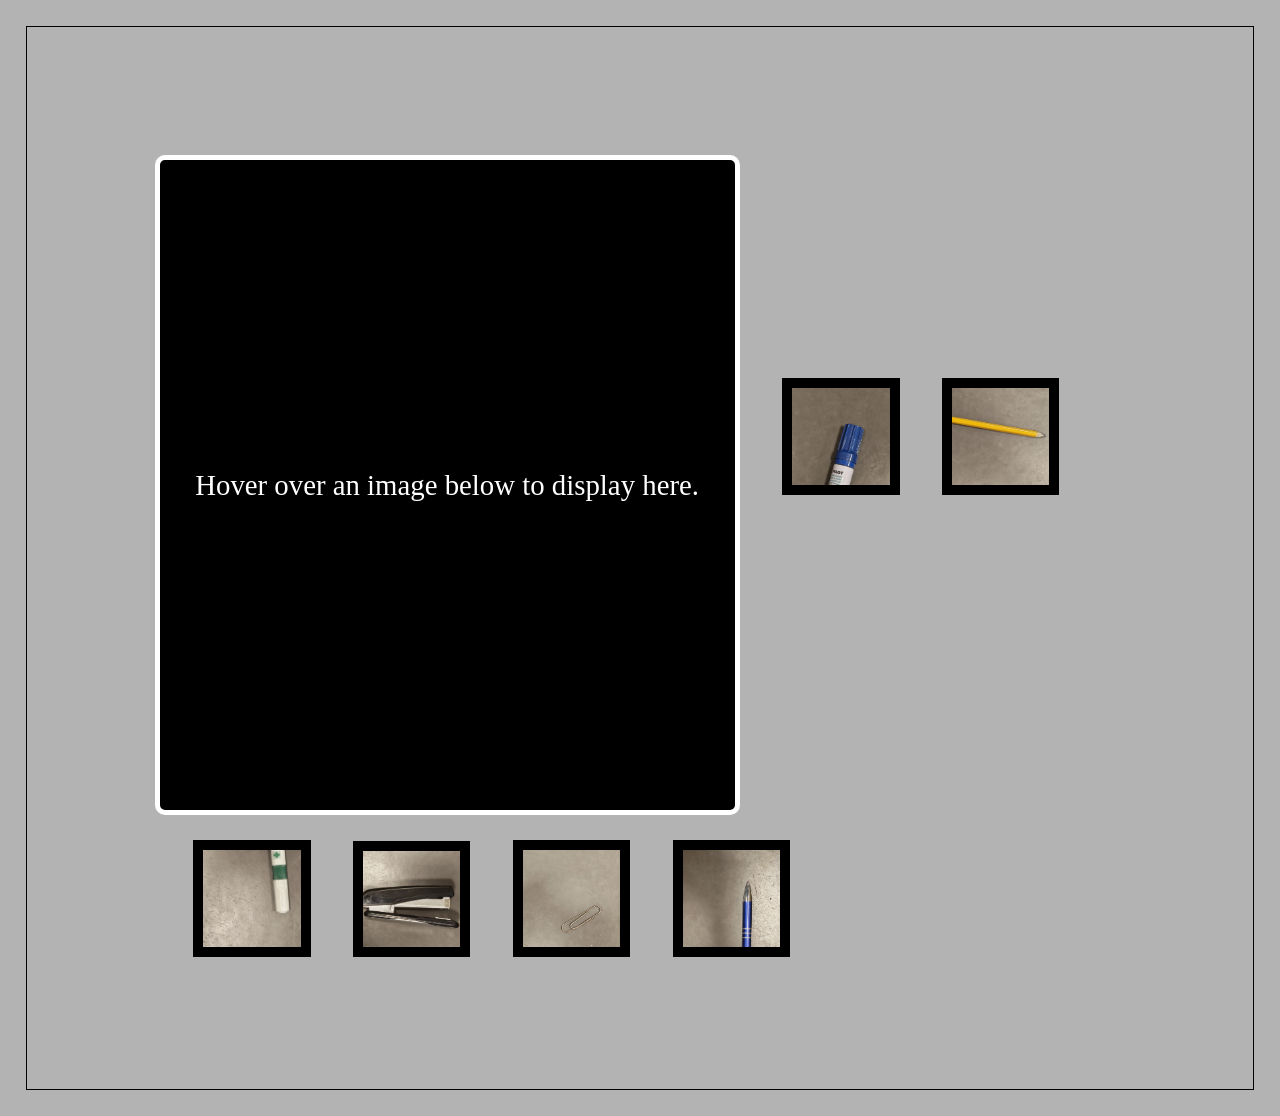
<file: JV-copy/index.html>
<!DOCTYPE html>
<html lang="en">
<head>
	<meta charset="UTF-8">
	<title>Photo Gallery</title>
	<link rel="stylesheet" href="css/style.css">
	<script src = "js/gallery.js"></script>
</head>
<body onload = "tabindex()">
	
	<div id = "image">
		Hover over an image below to display here.
	</div>
	<img class = "preview" alt = "Blue marker" src = "images/photo_1_2026-05-08_07-55-49.jpg" onmouseover = "upDate(this)" onmouseout = "unDo()">
	
	<img class = "preview" alt = "Pencil" src = "images/photo_2_2026-05-08_07-55-49.jpg" onmouseover = "upDate(this)" onmouseout = "unDo()">
	
	<img class = "preview" alt = "Green marker" src = "images/photo_3_2026-05-08_07-55-49.jpg"  onmouseover = "upDate(this)" onmouseout = "unDo()">

	<img class = "preview" alt = "Stampler" src = "images/photo_4_2026-05-08_07-55-49.jpg" onmouseover = "upDate(this)" onmouseout = "unDo()">
	
	<img class = "preview" alt = "Clip" src = "images/photo_5_2026-05-08_07-55-49.jpg" onmouseover = "upDate(this)" onmouseout = "unDo()">
	
	<img class = "preview" alt = "Pen" src = "images/photo_6_2026-05-08_07-55-49.jpg" onmouseover = "upDate(this)" onmouseout = "unDo()">

</body>
</html>
</file>
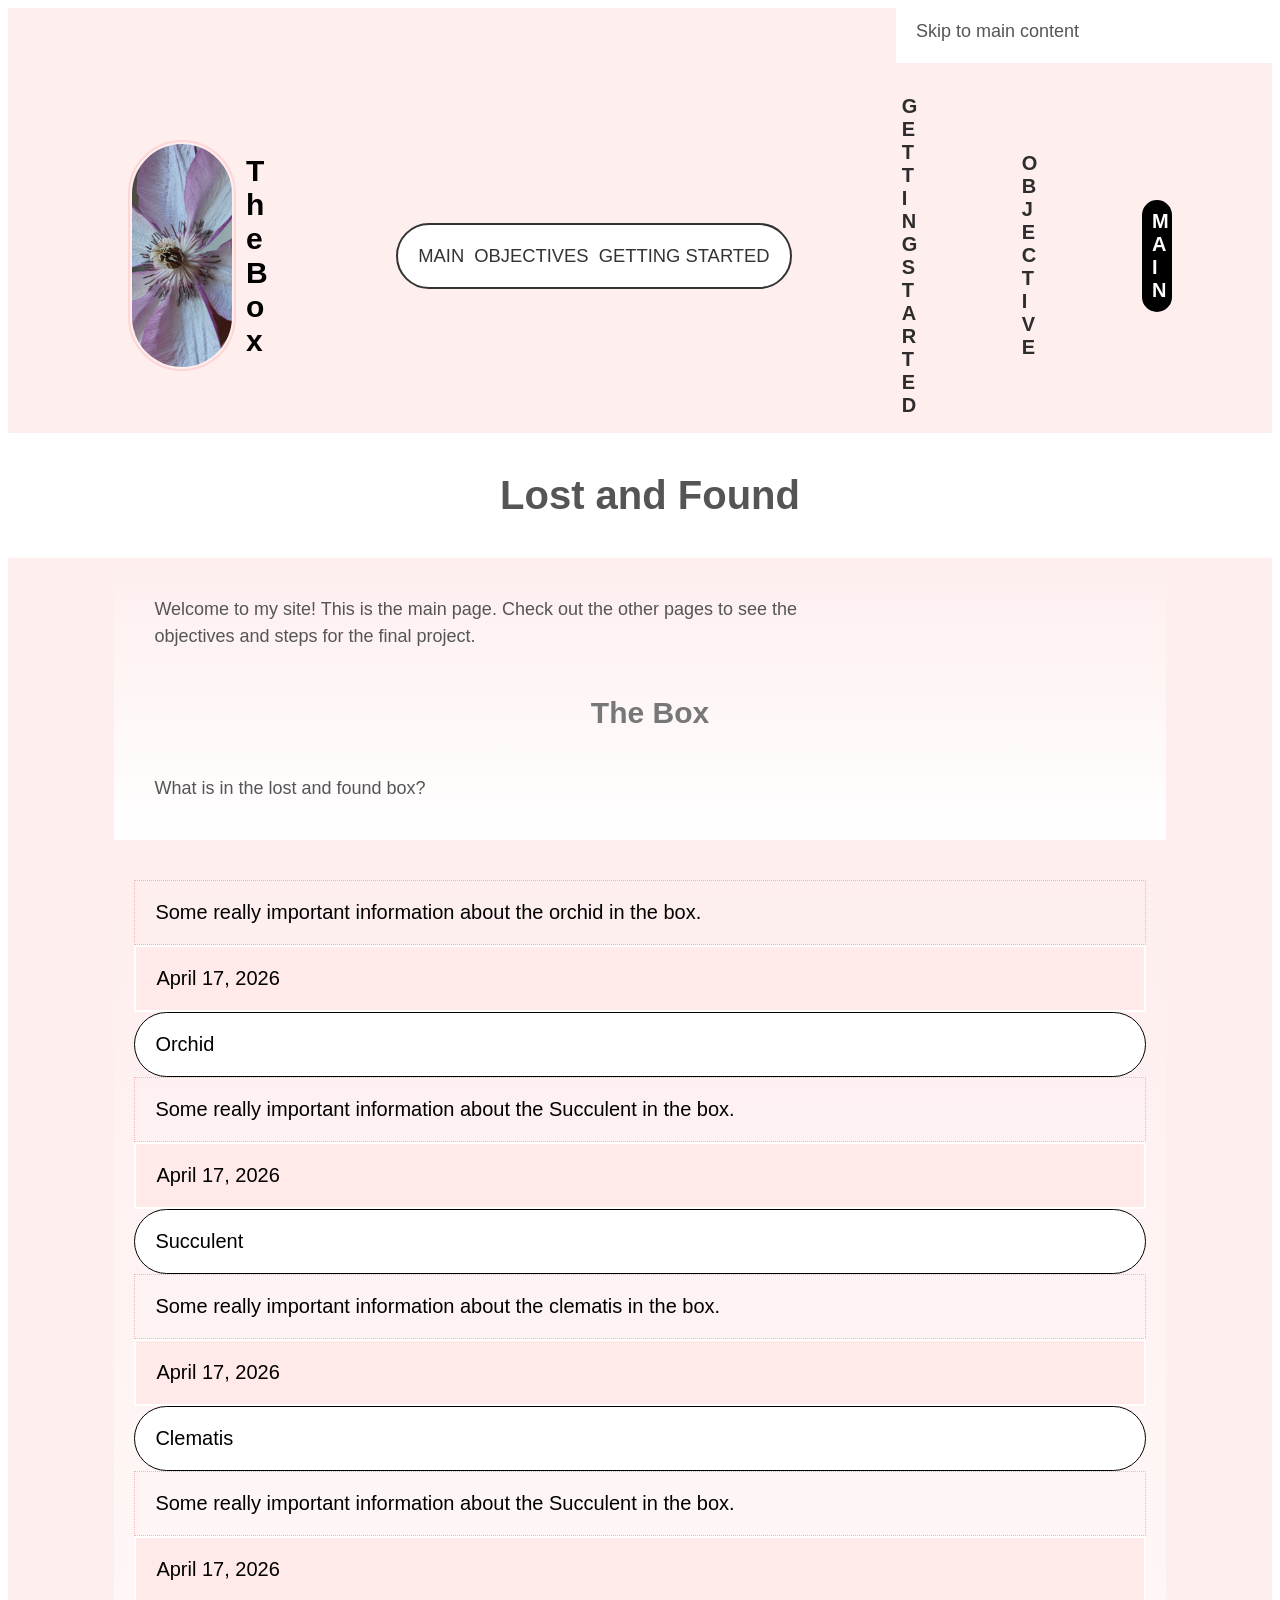
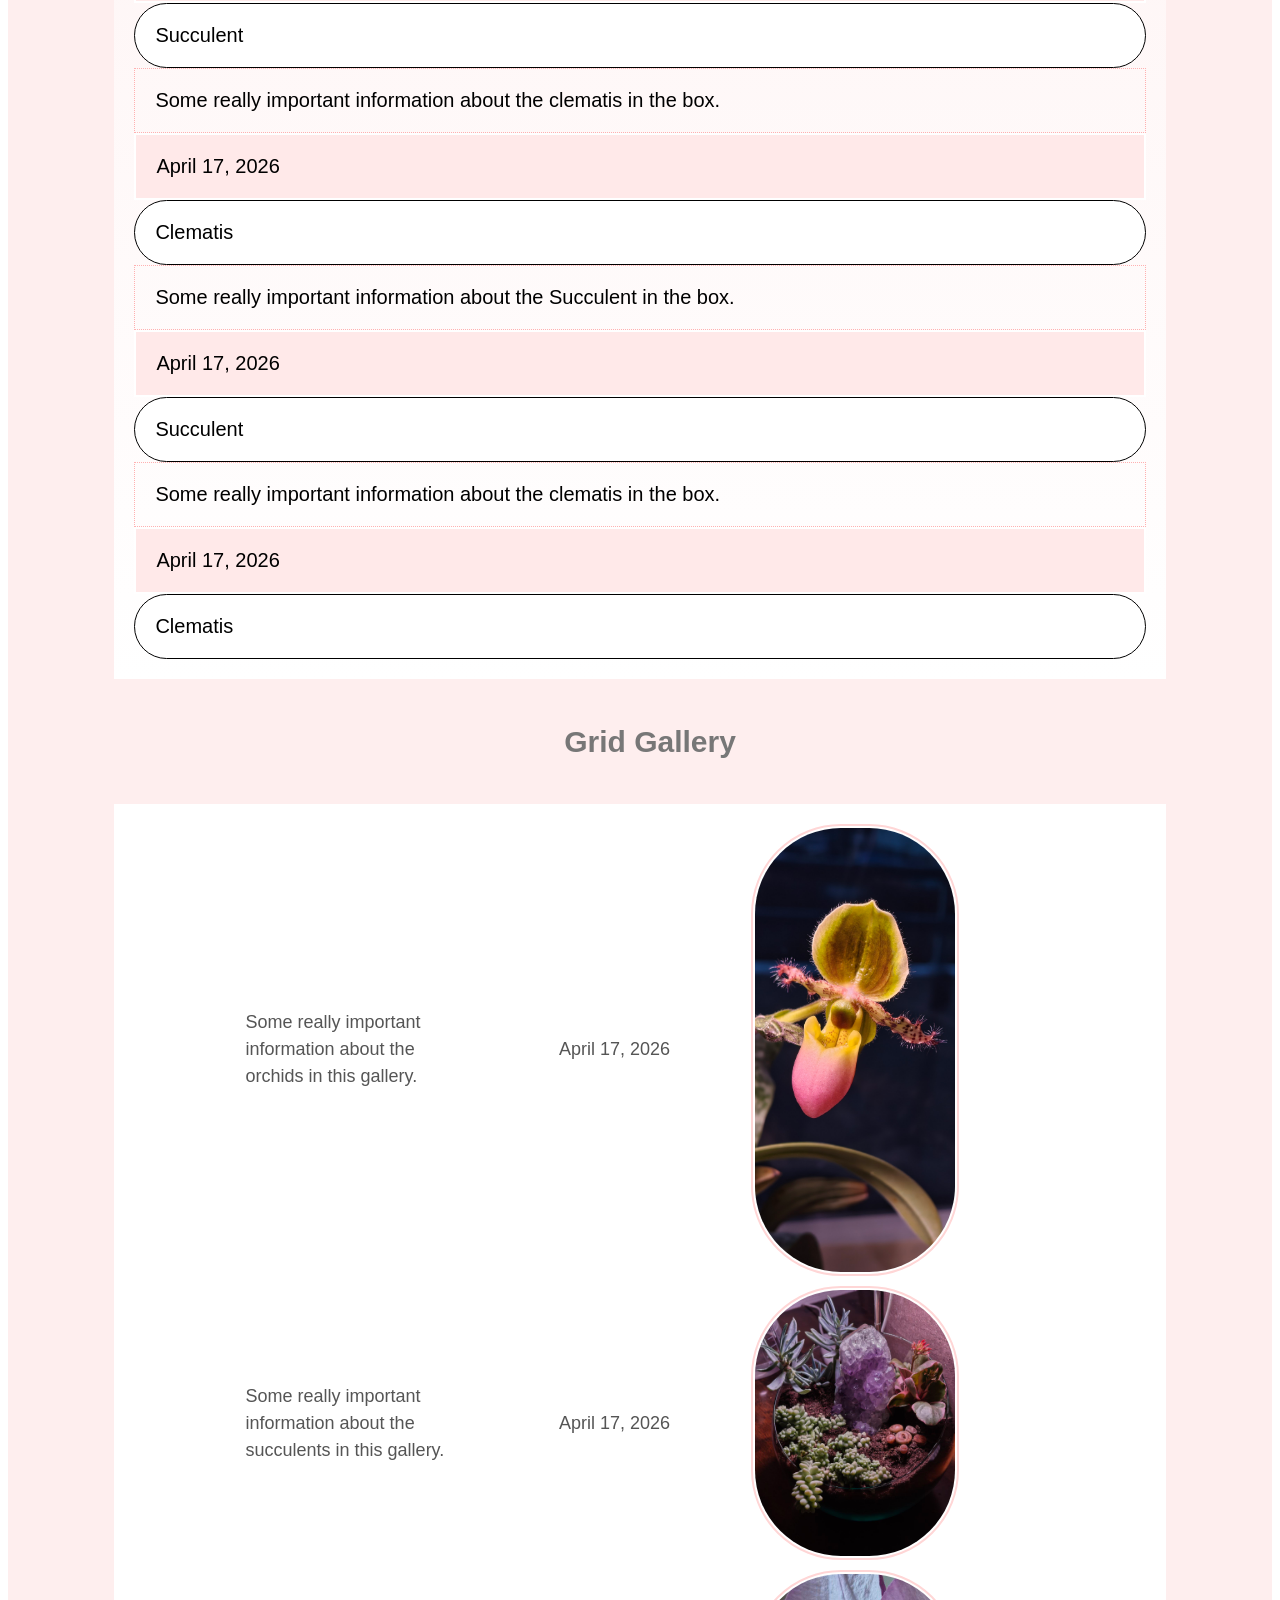
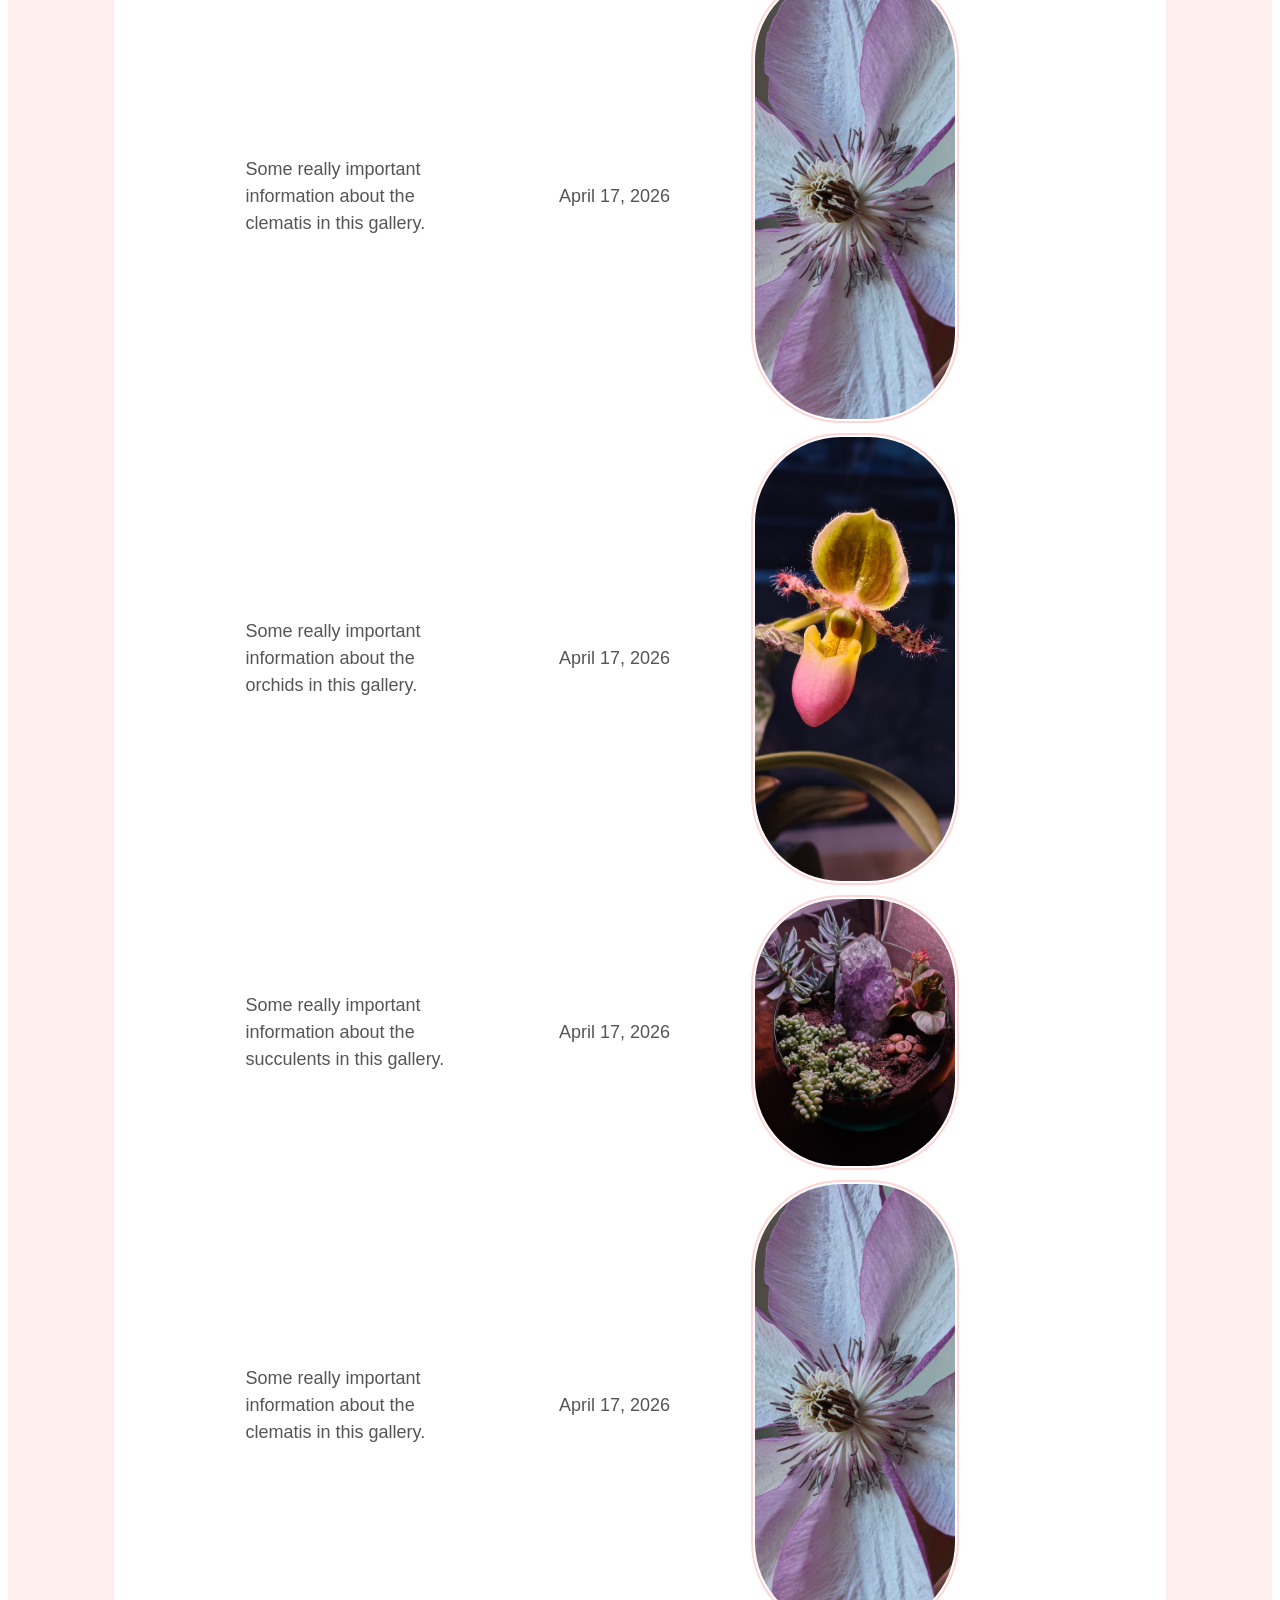
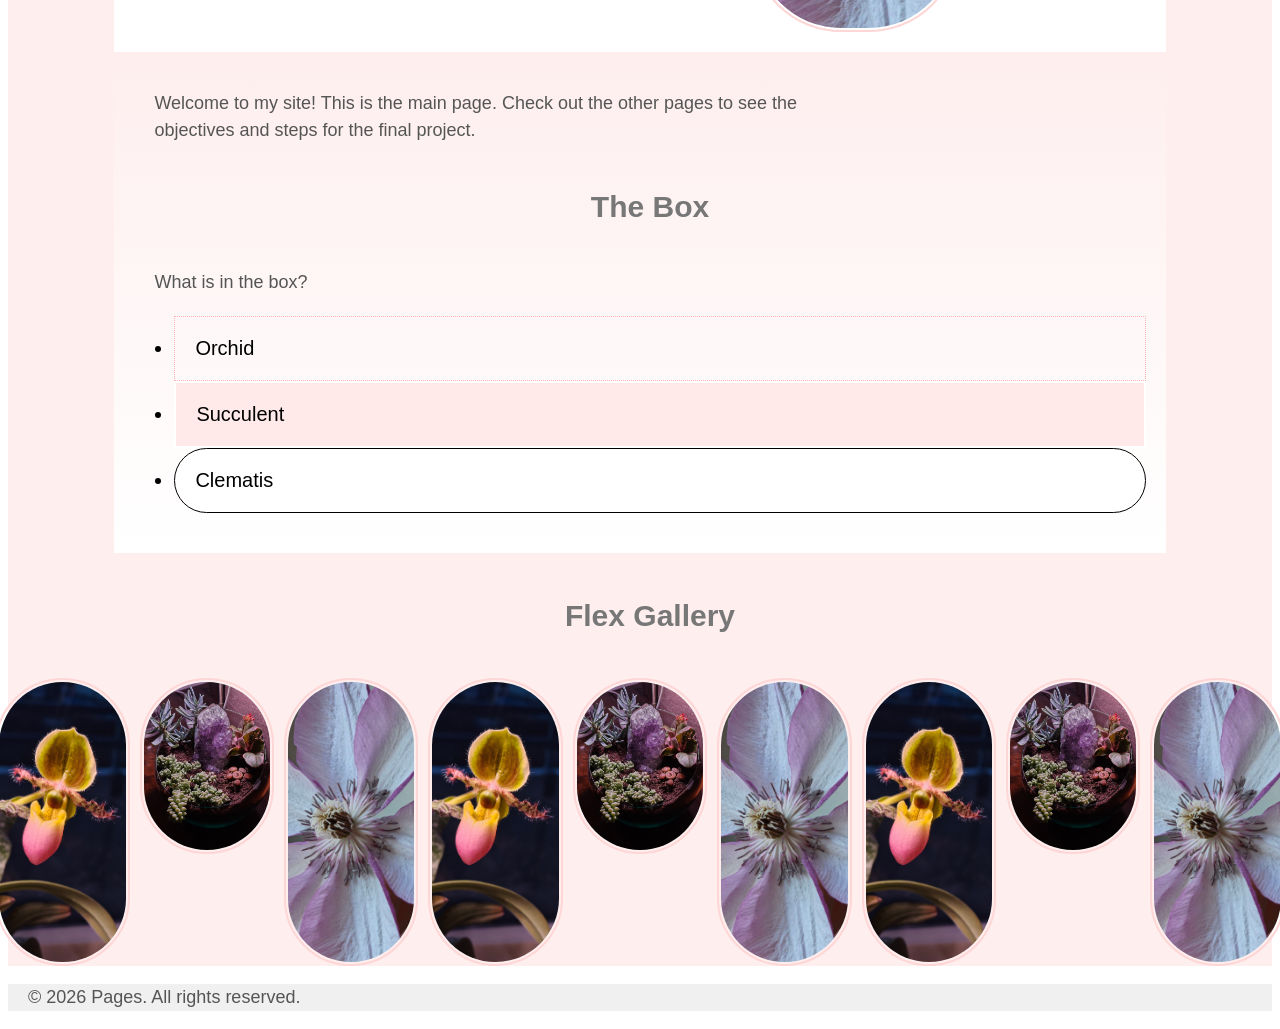
<file: pages-copy/index.html>
<!DOCTYPE html>
<html lang="en">
<head>
    <meta charset="UTF-8">
    <meta name="viewport" content="width=device-width, initial-scale=1.0">
    <link rel="stylesheet" href="css/style.css">
    <title>Pages</title>
</head>
<body>
<header>
    <div class="skip-main">
    <a href="#main-content"><p>Skip to main content</p></a>
    </div>
        <div class="logo">
            <img src="images/photo_2026-04-17_12-37-15.jpg" alt="Clematis" width="100">
            <h1>The Box</h1>
        </div>
        <nav>
            <a class="nav-link" href="index.html" target="_self">Main</a>
            <a class="nav-link" href="gc.html" target="_self">Objectives</a>
            <a class="nav-link" href="gc2.html" target="_self">Getting Started</a>
        </nav>
        <h2 class="off">Getting Started</h2>
        <h2 class="off">Objective</h2>
        <h2 class="on">Main</h2>
</header>
    <h3>Lost and Found</h3>
    <main id="main-content">
        <div class="text-container">
            <p>Welcome to my site! This is the main page. Check out the other pages to see the objectives and steps for the final project.</p>
            <h4>The Box</h4>
            <p>What is in the lost and found box?</p>
        </div>
        <div>
        <div class="text-container-box">
            <ul>
                <li>Some really important information about the orchid in the box.</li>
                <li>April 17, 2026</li>
                <li>Orchid</li>
                <li>Some really important information about the Succulent in the box.</li>
                <li>April 17, 2026</li>
                <li>Succulent</li>
                <li>Some really important information about the clematis in the box.</li>
                <li>April 17, 2026</li>
                <li>Clematis</li>
                <li>Some really important information about the Succulent in the box.</li>
                <li>April 17, 2026</li>
                <li>Succulent</li>
                <li>Some really important information about the clematis in the box.</li>
                <li>April 17, 2026</li>
                <li>Clematis</li>
                <li>Some really important information about the Succulent in the box.</li>
                <li>April 17, 2026</li>
                <li>Succulent</li>
                <li>Some really important information about the clematis in the box.</li>
                <li>April 17, 2026</li>
                <li>Clematis</li>
            </ul>
        </div>
        </div>
        <div>
            <h4>Grid Gallery</h4>
        <div class="grid">
            <p>Some really important information about the orchids in this gallery.</p>
            <p>April 17, 2026</p>
            <img src="images/photo_2026-04-17_12-42-14.jpg" alt="Orchid" width="200">
            <p>Some really important information about the succulents in this gallery.</p>
            <p>April 17, 2026</p>
            <img src="images/photo_2026-04-17_12-40-18.jpg" alt="Succulent" width="200">
            <p>Some really important information about the clematis in this gallery.</p>
            <p>April 17, 2026</p>
            <img src="images/photo_2026-04-17_12-37-15.jpg" alt="Clematis" width="200">
            <p>Some really important information about the orchids in this gallery.</p>
            <p>April 17, 2026</p>
            <img src="images/photo_2026-04-17_12-42-14.jpg" alt="Orchid" width="200">
            <p>Some really important information about the succulents in this gallery.</p>
            <p>April 17, 2026</p>
            <img src="images/photo_2026-04-17_12-40-18.jpg" alt="Succulent" width="200">
            <p>Some really important information about the clematis in this gallery.</p>
            <p>April 17, 2026</p>
            <img src="images/photo_2026-04-17_12-37-15.jpg" alt="Clematis" width="200">
        </div>
        </div>
        <div class="text-container">
            <p>Welcome to my site! This is the main page. Check out the other pages to see the objectives and steps for the final project.</p>
            <h4>The Box</h4>
            <p>What is in the box?</p>
            <ul>
                <li>Orchid</li>
                <li>Succulent</li>
                <li>Clematis</li>
            </ul>
        </div>
        <div>
            <h4>Flex Gallery</h4>
            <div class="flex">
                <img src="images/photo_2026-04-17_12-42-14.jpg" alt="Orchid">
                <img src="images/photo_2026-04-17_12-40-18.jpg" alt="Succulent">
                <img src="images/photo_2026-04-17_12-37-15.jpg" alt="Clematis">
                <img src="images/photo_2026-04-17_12-42-14.jpg" alt="Orchid">
                <img src="images/photo_2026-04-17_12-40-18.jpg" alt="Succulent">
                <img src="images/photo_2026-04-17_12-37-15.jpg" alt="Clematis">
                <img src="images/photo_2026-04-17_12-42-14.jpg" alt="Orchid">
                <img src="images/photo_2026-04-17_12-40-18.jpg" alt="Succulent">
                <img src="images/photo_2026-04-17_12-37-15.jpg" alt="Clematis">
            </div>
        </div>
    </main>
    <footer><p>&copy; 2026 Pages. All rights reserved.</p></footer>
</body>
</html>
</file>
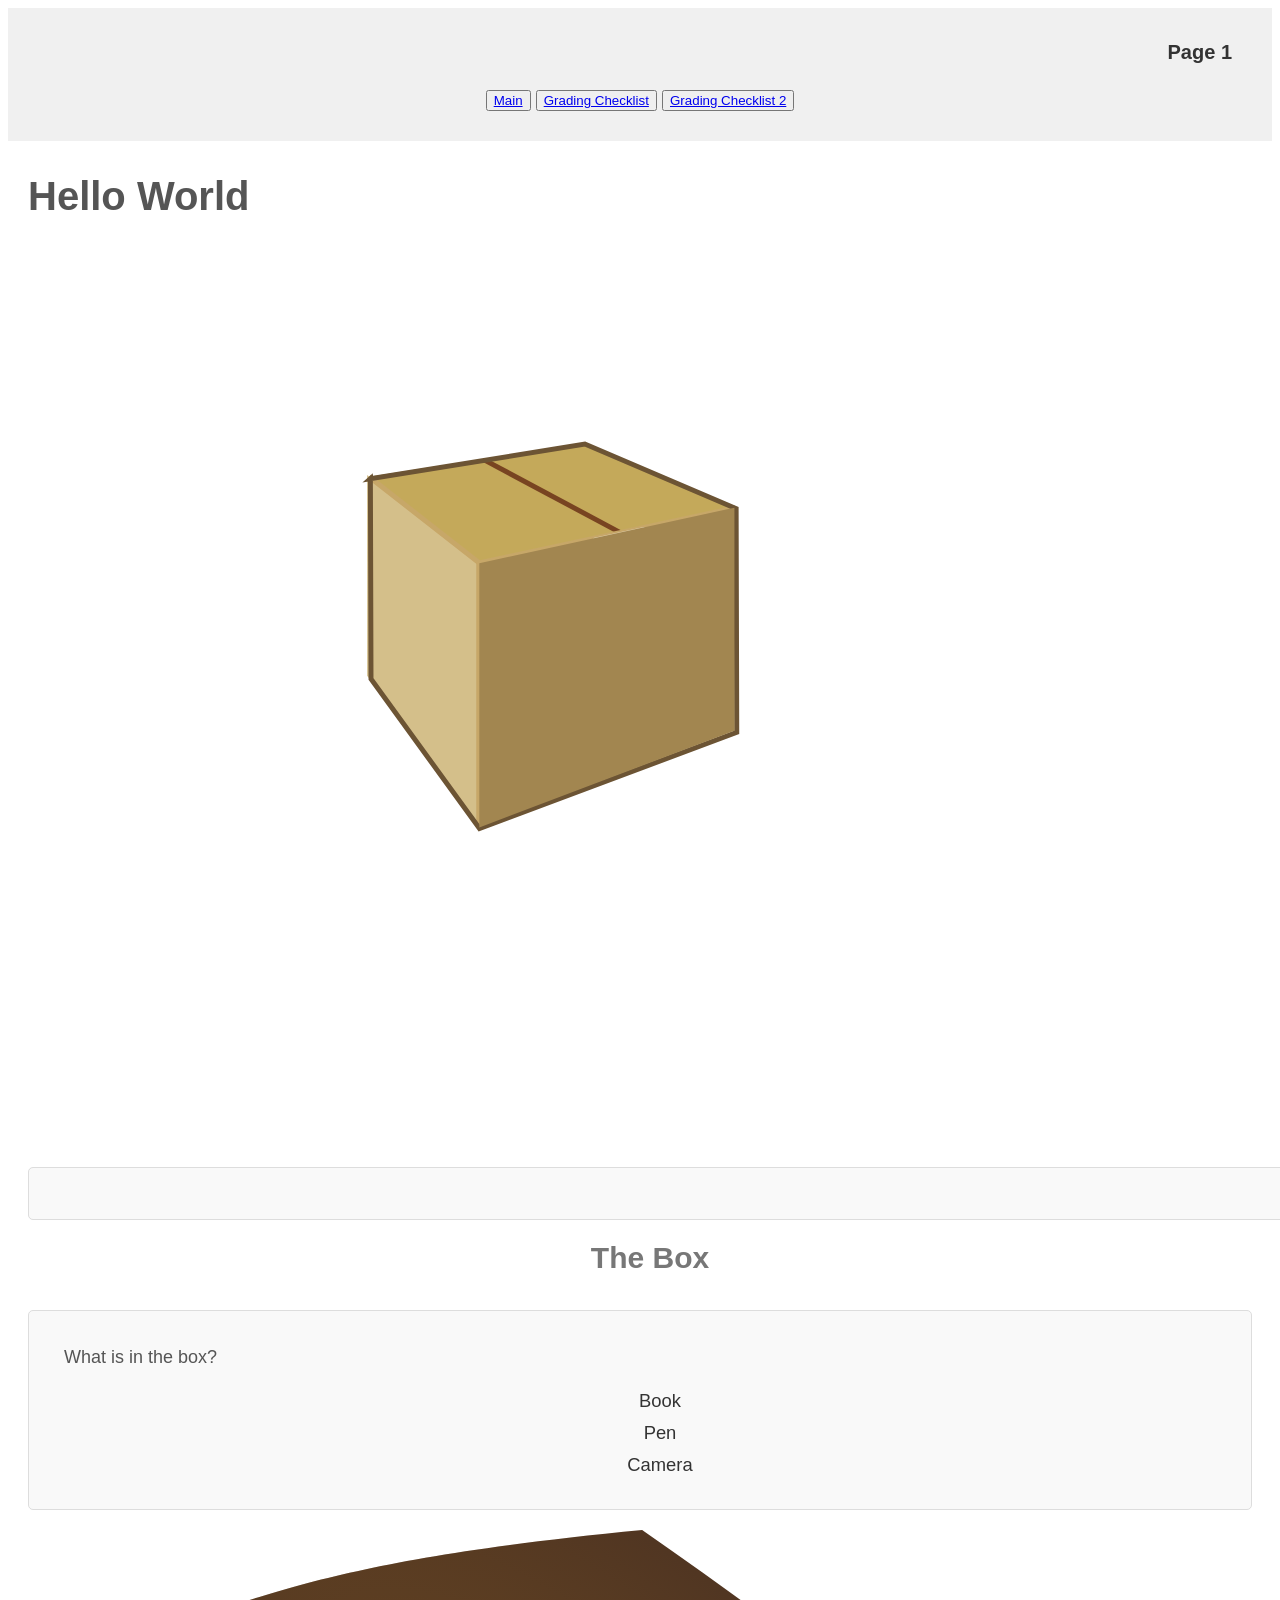
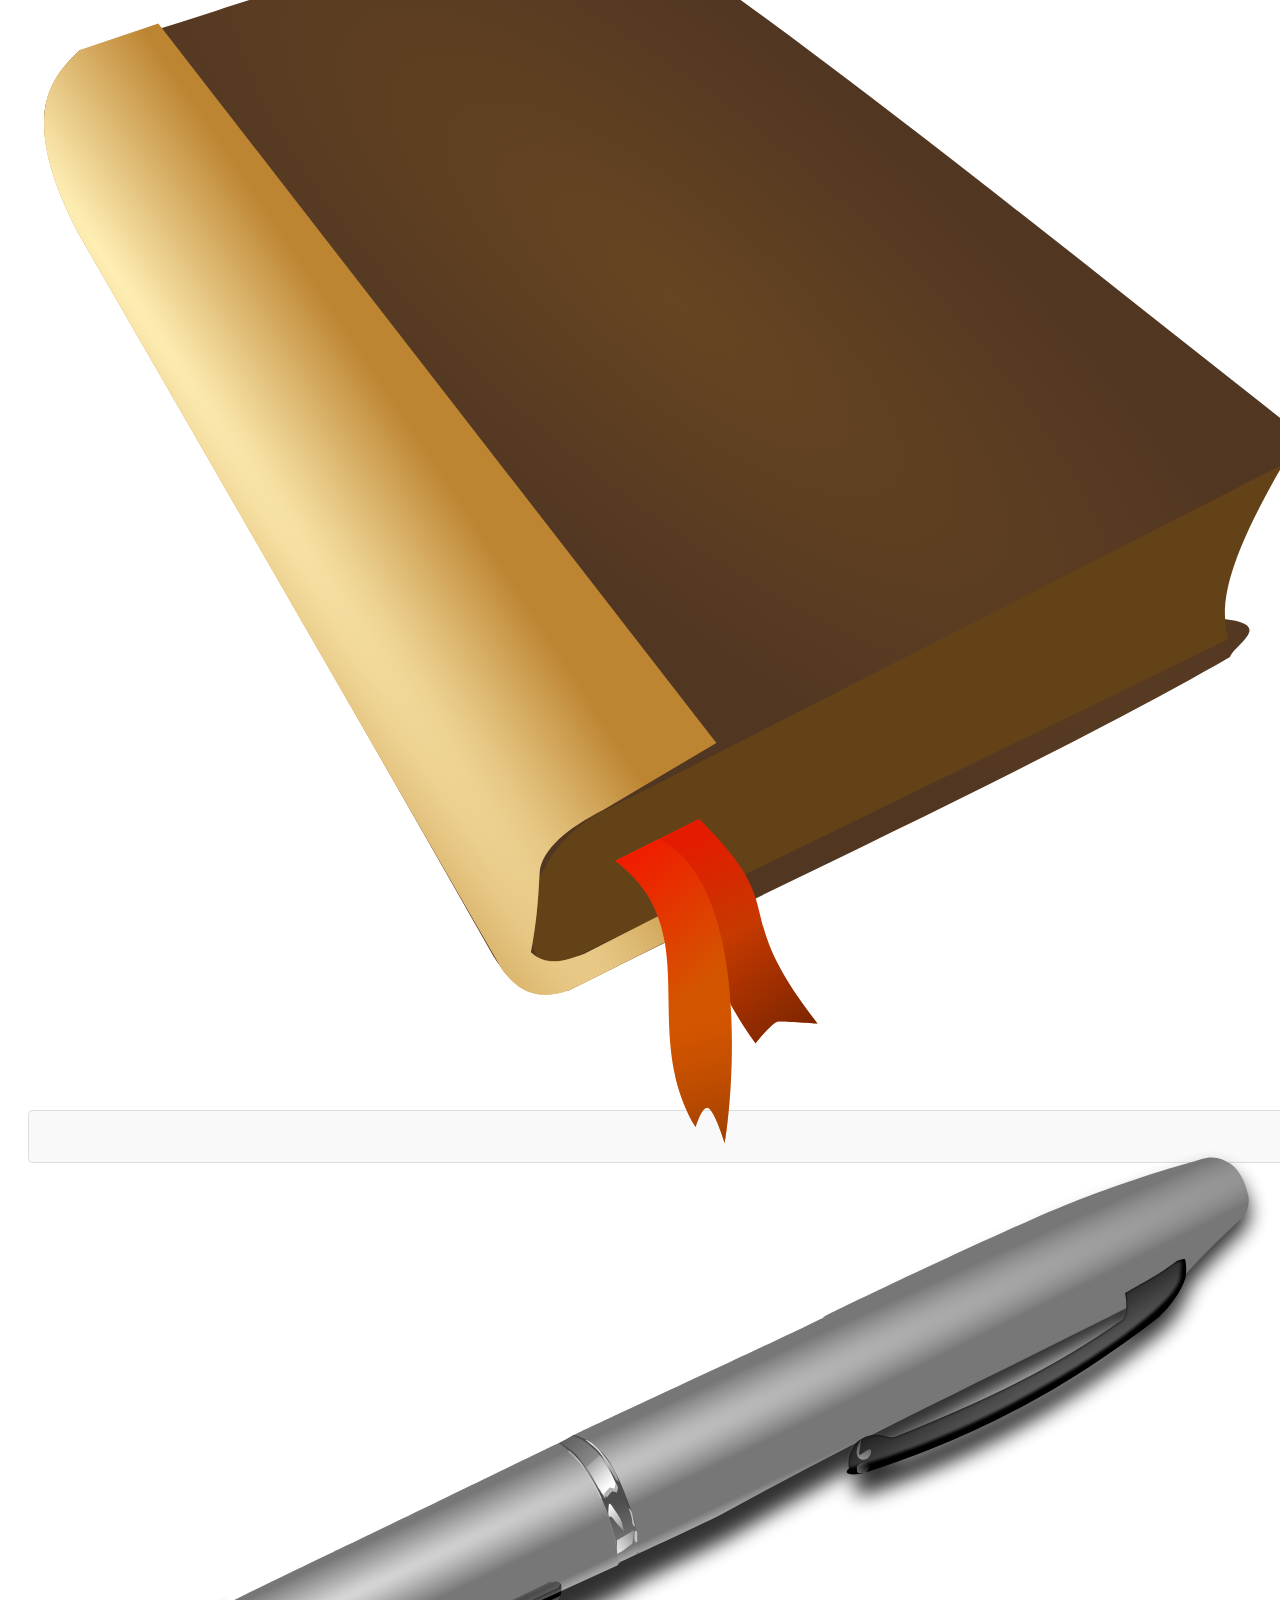
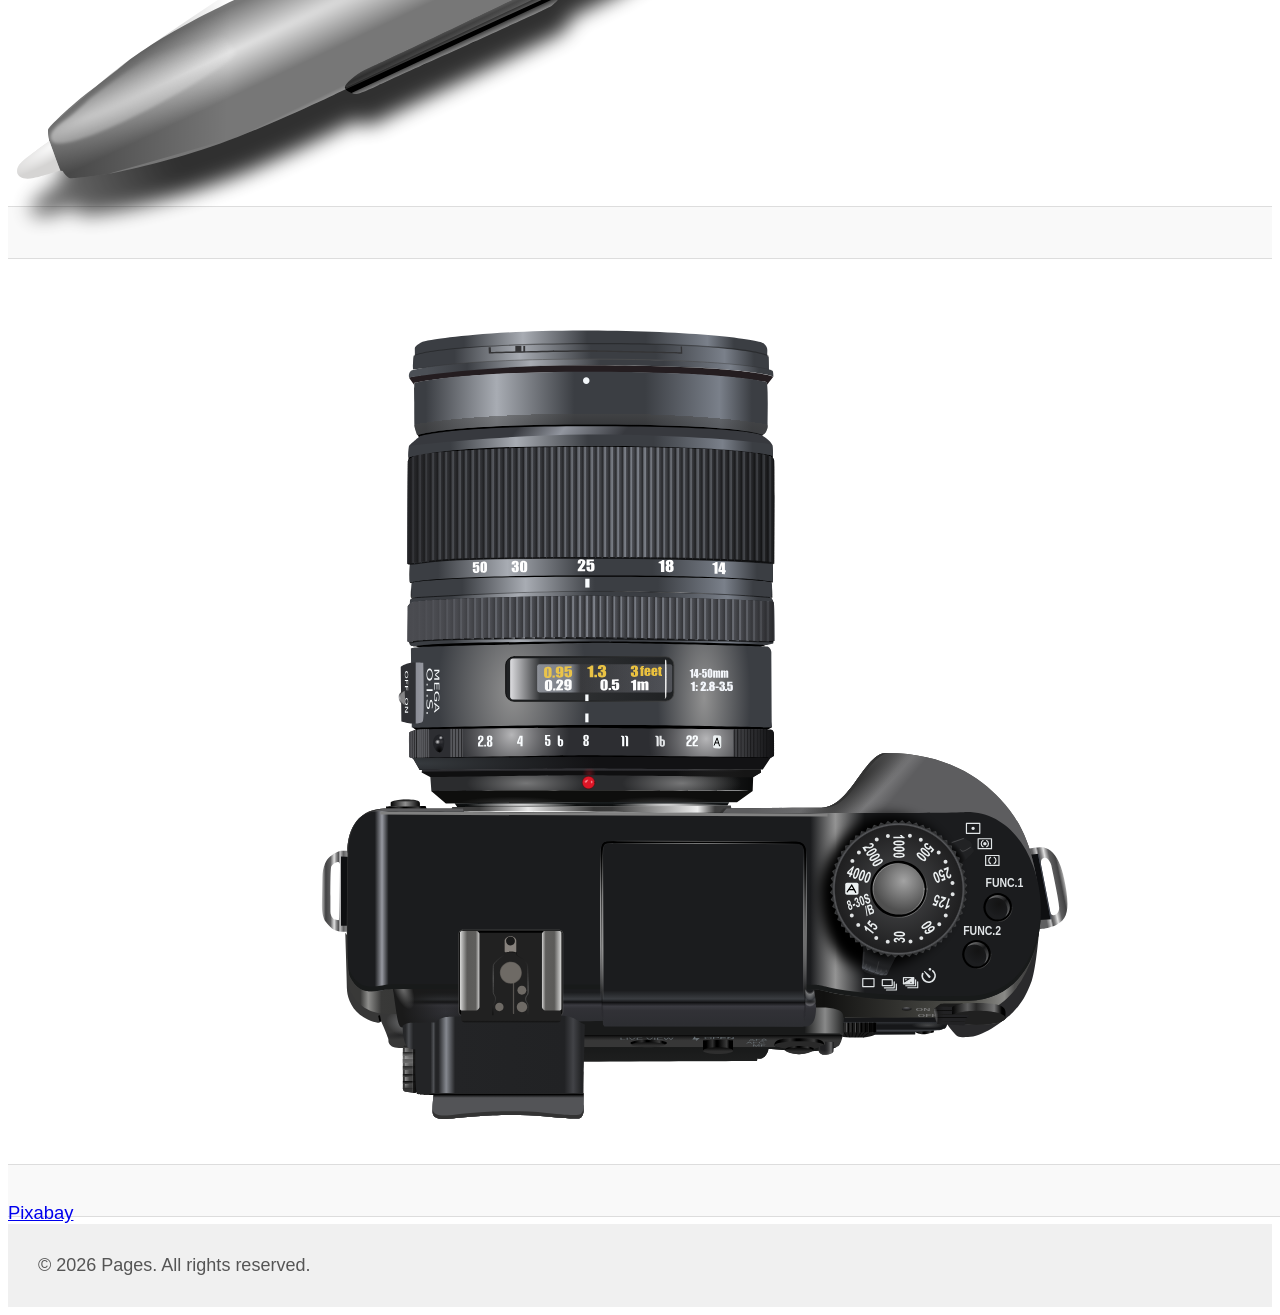
<file: pages/index.html>
<!DOCTYPE html>
<html lang="en">
<head>
    <meta charset="UTF-8">
    <meta name="viewport" content="width=device-width, initial-scale=1.0">
    <link rel="stylesheet" href="css/style.css">
    <title>Pages</title>
</head>
<header>
    <h1>Page 1</h1>
    <nav>
        <button type="button"><a href="index.html" target="_self">Main</a></button>
        <button type="button"><a href="gc.html" target="_self">Grading Checklist</a></button>
        <button type="button"><a href="gc2.html" target="_self">Grading Checklist 2</a></button>
    </nav>
</header>
<body>
    <h2>Hello World</h2>
    <div class="image-container">
    <img src="images/clker-free-vector-images-cardboard-box-296819.svg" alt="Placeholder Image 1">
    </div>
    <h3>The Box</h3>
    <div class="text-container">
    <p>What is in the box?</p>
    <ul>
        <li>Book</li>
        <li>Pen</li>
        <li>Camera</li>
    </ul>
    </div>
    <div class="image-container">
    <img src="images/openclipart-vectors-bookmark-150295.svg"  alt="Book">
    <img src="images/clker-free-vector-images-pen-33237.svg" alt="Pen">
    <img src="images/clker-free-vector-images-digital-camera-33879.svg" alt="Camera">
    </div>
    <a href="https://pixabay.com" target="_blank">Pixabay</a>
    </main>
    <footer><p>&copy; 2026 Pages. All rights reserved.</p></footer>
</body>
</html>
</file>
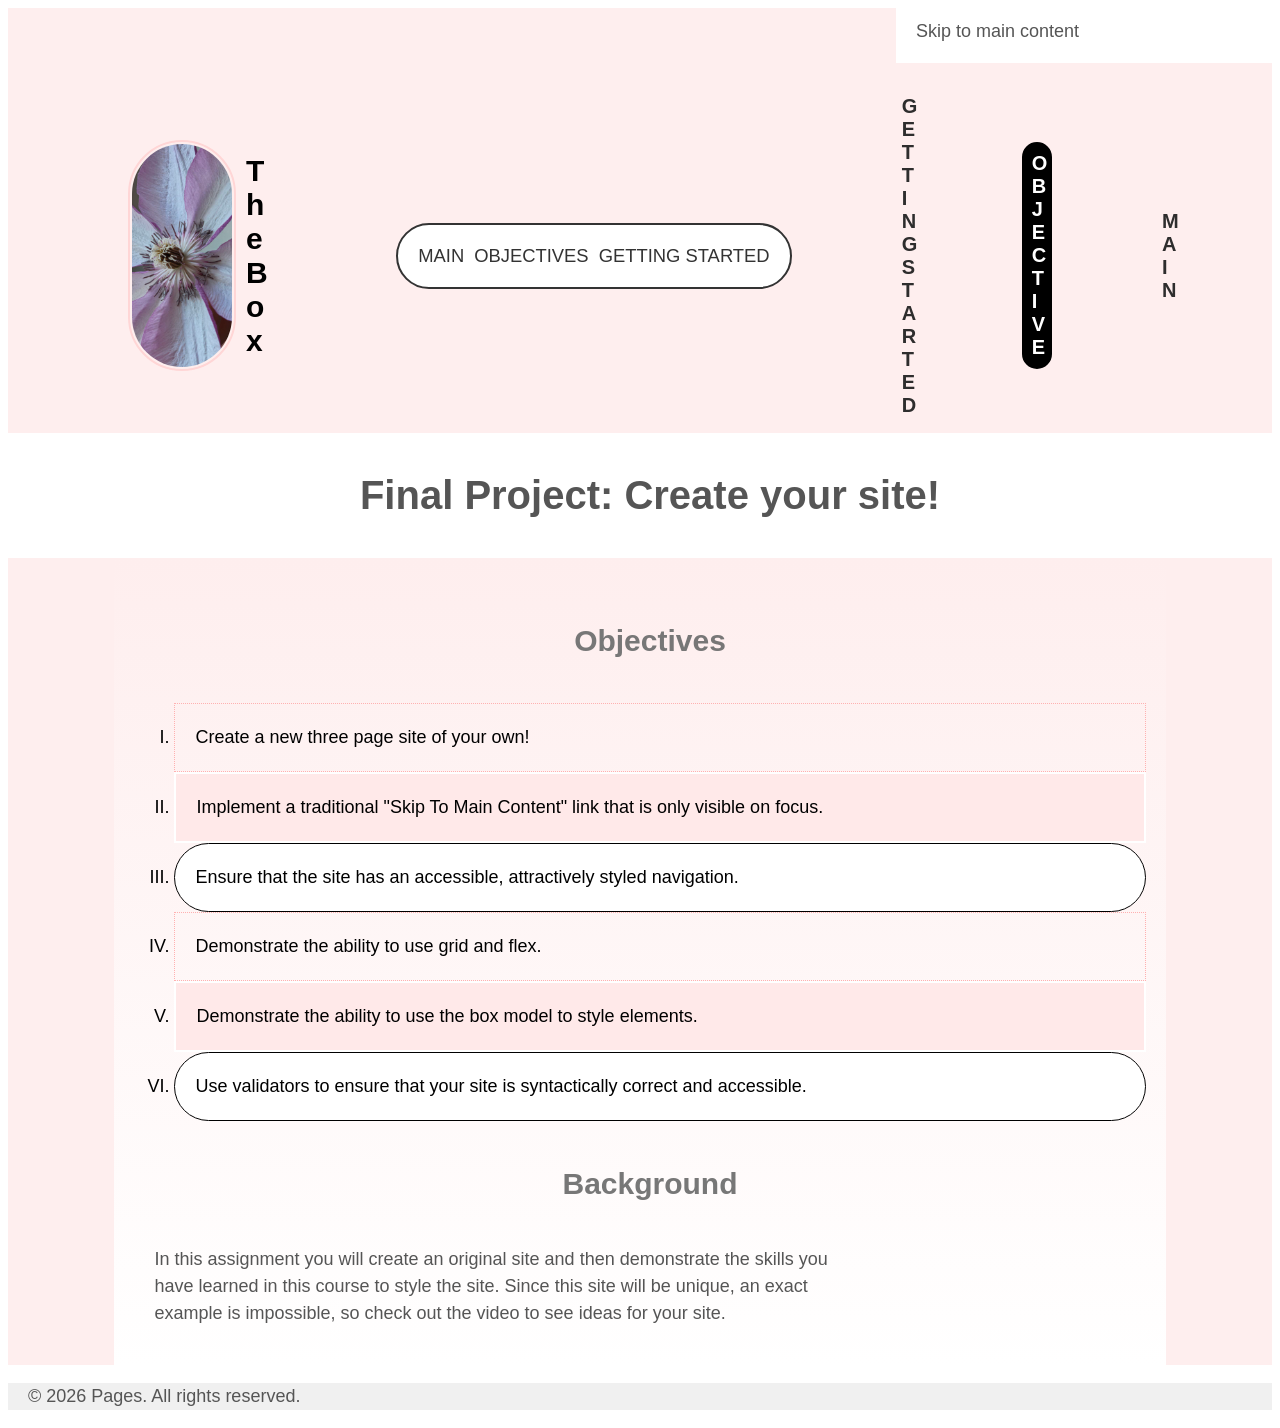
<file: pages-copy/gc.html>
<!DOCTYPE html>
<html lang="en">
<head>
    <meta charset="UTF-8">
    <meta name="viewport" content="width=device-width, initial-scale=1.0">
    <link rel="stylesheet" href="css/style.css">
    <title>Objectives</title>
</head>
<body>
<header>
    <div class="skip-main">
    <a href="#main-content"><p>Skip to main content</p></a>
    </div>
        <div class="logo">
            <img src="images/photo_2026-04-17_12-37-15.jpg" alt="Clematis" width="100">
            <h1>The Box</h1>
        </div>
        <nav>
            <a class="nav-link" href="index.html" target="_self">Main</a>
            <a class="nav-link" href="gc.html" target="_self">Objectives</a>
            <a class="nav-link" href="gc2.html" target="_self">Getting Started</a>
        </nav>
        <h2 class="off">Getting Started</h2>
        <h2 class="on">Objective</h2>
        <h2 class="off">Main</h2>
</header>
    <h3>Final Project: Create your site!</h3>
    <main id="main-content">
        <div class="text-container">
            <h4>Objectives</h4>
            <ol type="I">
                <li>Create a new three page site of your own!</li>
                <li>Implement a traditional "Skip To Main Content" link that is only visible on focus.</li>
                <li>Ensure that the site has an accessible, attractively styled navigation.</li>
                <li>Demonstrate the ability to use grid and flex.</li>
                <li>Demonstrate the ability to use the box model to style elements.</li>
                <li>Use validators to ensure that your site is syntactically correct and accessible.</li>
            </ol>
            <h4>Background</h4>
            <p>In this assignment you will create an original site and then demonstrate the skills you have learned in this course to style the site. Since this site will be unique, an exact example is impossible, so check out the video to see ideas for your site.</p>
        </div>
    </main>
    <footer><p>&copy; 2026 Pages. All rights reserved.</p></footer>
</body>
</html>
</file>
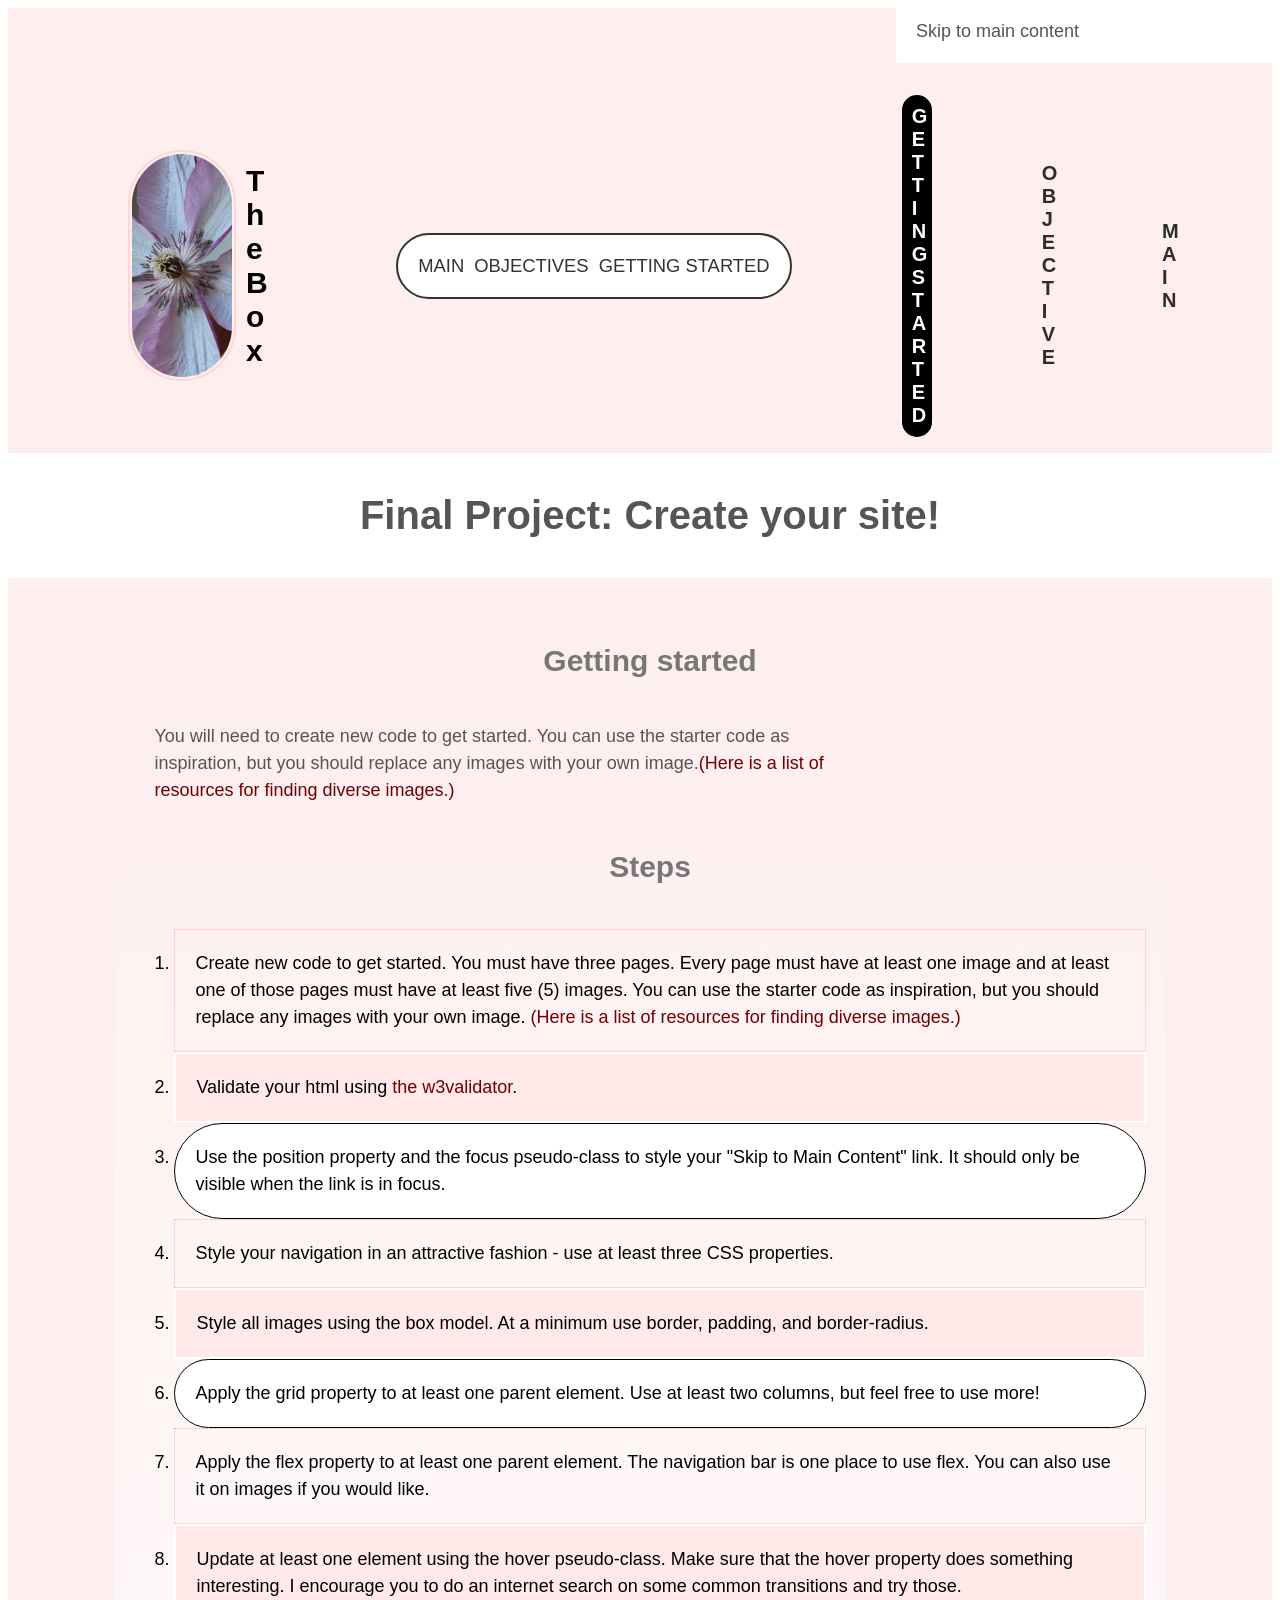
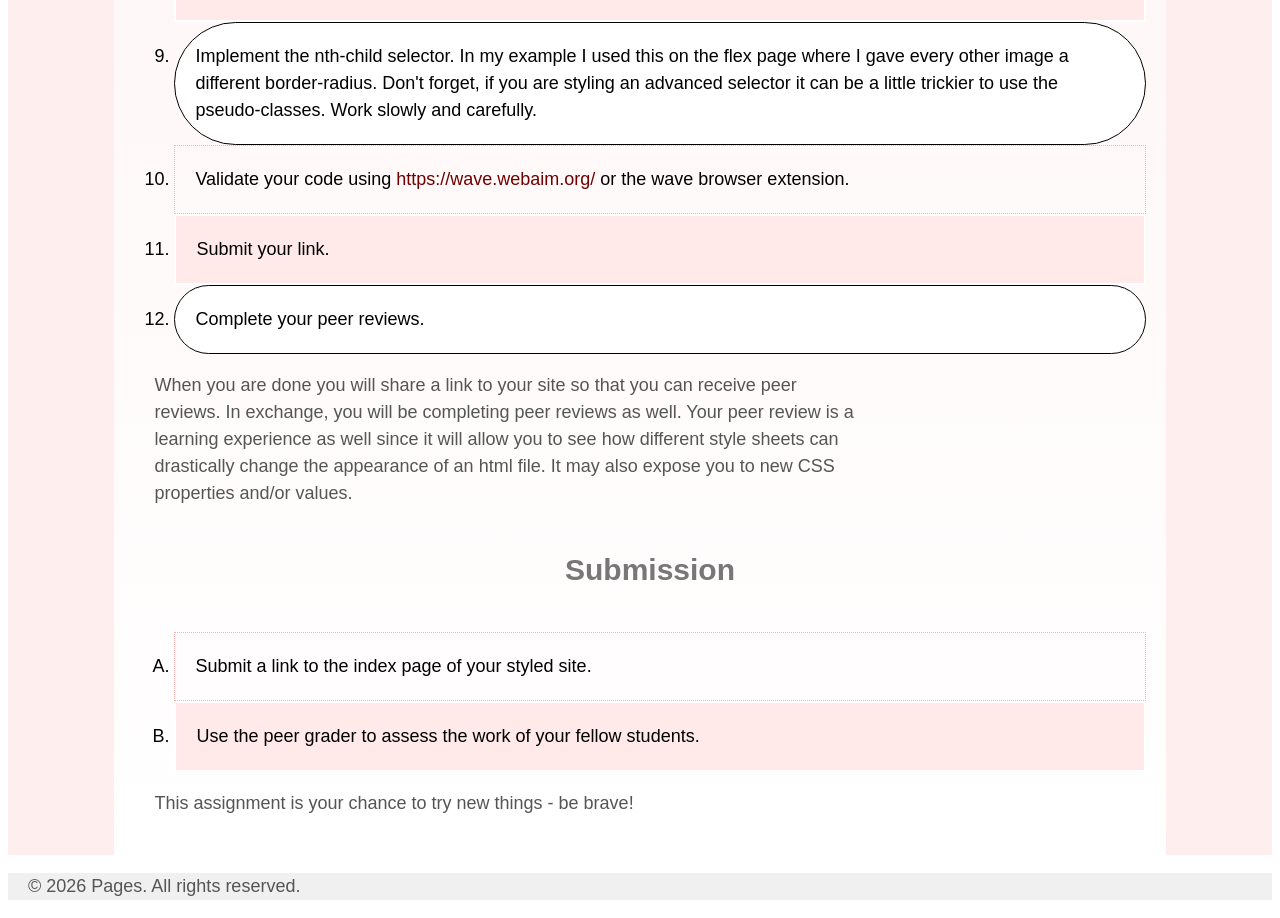
<file: pages-copy/gc2.html>
<!DOCTYPE html>
<html lang="en">
<head>
    <meta charset="UTF-8">
    <meta name="viewport" content="width=device-width, initial-scale=1.0">
    <link rel="stylesheet" href="css/style.css">
    <title>Getting Started</title>
</head>
<body>
<header>
    <div class="skip-main">
    <a href="#main-content"><p>Skip to main content</p></a>
    </div>
        <div class="logo">
            <img src="images/photo_2026-04-17_12-37-15.jpg" alt="Clematis" width="100">
            <h1>The Box</h1>
        </div>
        <nav>
            <a class="nav-link" href="index.html" target="_self">Main</a>
            <a class="nav-link" href="gc.html" target="_self">Objectives</a>
            <a class="nav-link" href="gc2.html" target="_self">Getting Started</a>
        </nav>
        <h2 class="on">Getting Started</h2>
        <h2 class="off">Objective</h2>
        <h2 class="off">Main</h2>
</header>
    <h3>Final Project: Create your site!</h3>
    <main id="main-content">
        <div class="text-container">
            <h4>Getting started</h4>
                <p>You will need to create new code to get started. You can use the starter code as inspiration, but you should replace any images with your own image.<a href="https://docs.google.com/document/d/1VXcfZu3rHAcPThdSAN7w_vHDVoLGbHV9hih5yEsB6Fw/edit?usp=sharing" target="_blank">(Here is a list of resources for finding diverse images.)</a></p>
            <h4>Steps</h4>
            <ol type="1">
                <li>Create new code to get started. You must have three pages. Every page must have at least one image and at least one of those pages must have at least five (5) images. You can use the starter code as inspiration, but you should replace any images with your own image. <a href="https://docs.google.com/document/d/1VXcfZu3rHAcPThdSAN7w_vHDVoLGbHV9hih5yEsB6Fw/edit?usp=sharing" target="_blank">(Here is a list of resources for finding diverse images.)</a></li>
                <li>Validate your html using <a href="https://validator.w3.org/" target="_blank">the w3validator</a>.</li>
                <li>Use the position property and the focus pseudo-class to style your "Skip to Main Content" link.  It should only be visible when the link is in focus.</li>
                <li>Style your navigation in an attractive fashion - use at least three CSS properties.</li>
                <li>Style all images using the box model. At a minimum use border, padding, and border-radius.</li>
                <li>Apply the grid property to at least one parent element. Use at least two columns, but feel free to use more!</li>
                <li>Apply the flex property to at least one parent element. The navigation bar is one place to use flex. You can also use it on images if you would like.</li>
                <li>Update at least one element using the hover pseudo-class. Make sure that the hover property does something interesting. I encourage you to do an internet search on some common transitions and try those.</li>
                <li>Implement the nth-child selector. In my example I used this on the flex page where I gave every other image a different border-radius. Don't forget, if you are styling an advanced selector it can be a little trickier to use the pseudo-classes. Work slowly and carefully.</li>
                <li>Validate your code using <a href="https://wave.webaim.org/" target="_blank">https://wave.webaim.org/</a> or the wave browser extension.</li>
                <li>Submit your link.</li>
                <li>Complete your peer reviews.</li>
            </ol>
            <p>When you are done you will share a link to your site so that you can receive peer reviews. In exchange, you will be completing peer reviews as well. Your peer review is a learning experience as well since it will allow you to see how different style sheets can drastically change the appearance of an html file. It may also expose you to new CSS properties and/or values.</p>
            <h4>Submission</h4>
            <ol type="A">
                <li>Submit a link to the index page of your styled site.</li>
                <li>Use the peer grader to assess the work of your fellow students.</li>
            </ol>
            <p>This assignment is your chance to try new things - be brave!</p>
        </div>
    </main>
    <footer><p>&copy; 2026 Pages. All rights reserved.</p></footer>
</body>
</html>
</file>
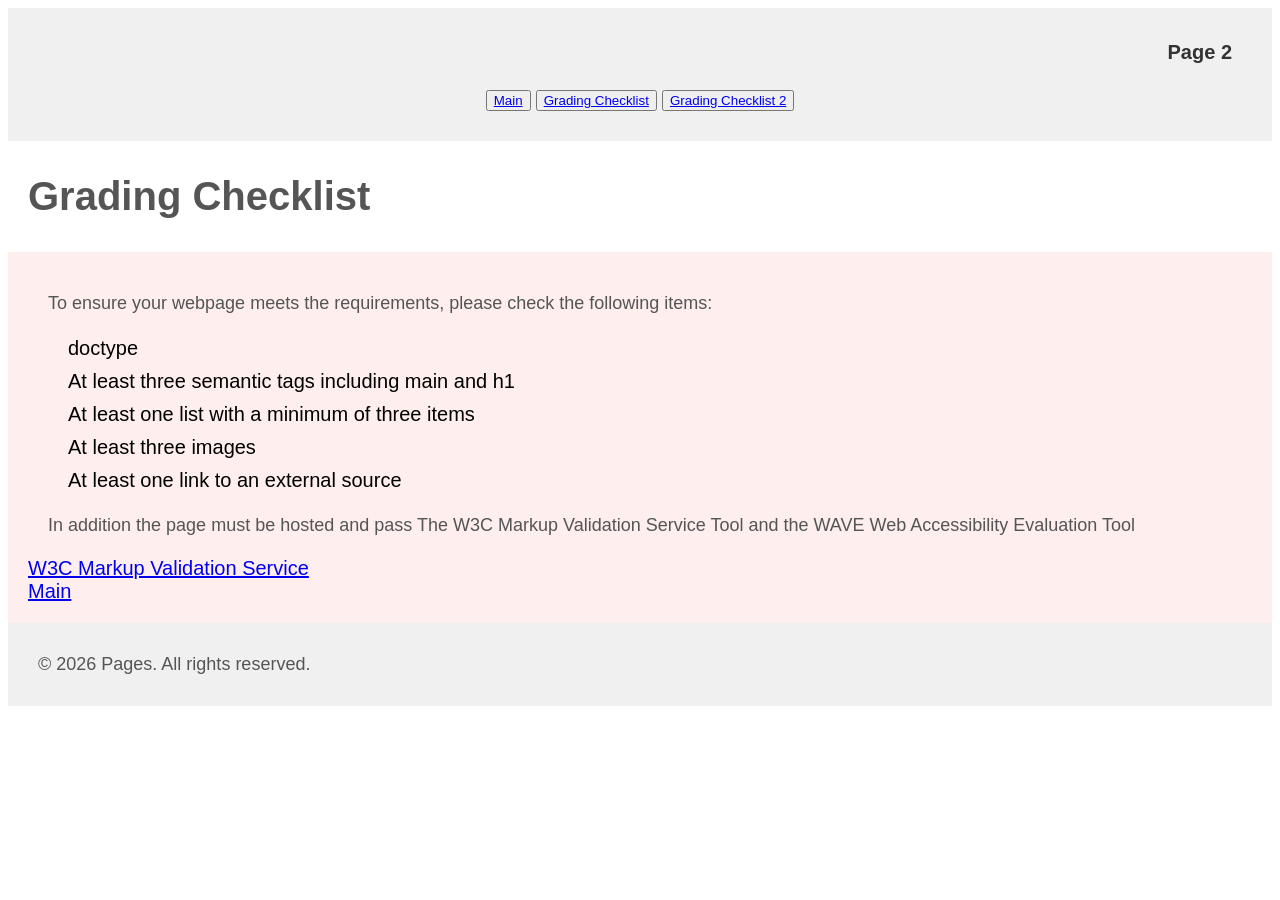
<file: pages/gc.html>
<!DOCTYPE html>
<html lang="en">
<head>
    <meta charset="UTF-8">
    <meta name="viewport" content="width=device-width, initial-scale=1.0">
    <link rel="stylesheet" href="css/style.css">
    <title>Grading Checklist</title>
</head>
<header>
    <h1>Page 2</h1>
    <nav>
        <button type="button"><a href="index.html" target="_self">Main</a></button>
        <button type="button"><a href="gc.html" target="_self">Grading Checklist</a></button>
        <button type="button"><a href="gc2.html" target="_self">Grading Checklist 2</a></button>
    </nav>
</header>
<body>
    <h2>Grading Checklist</h2>
    <main>
    <p>To ensure your webpage meets the requirements, please check the following items:</p>
    <ul>
        <li>doctype</li>
        <li>At least three semantic tags including main and h1</li>
        <li>At least one list with a minimum of three items</li>
        <li>At least three images</li>
        <li>At least one link to an external source</li>
    </ul>
    <p>In addition the page must be hosted and pass The W3C Markup Validation Service Tool and the WAVE Web Accessibility Evaluation Tool </p>
    <a href="https://validator.w3.org/" target="_blank">W3C Markup Validation Service</a><br>
    <a href="index.html" target="_self">Main</a>
    </main>
    <footer><p>&copy; 2026 Pages. All rights reserved.</p></footer>
</body>
</html>
</file>
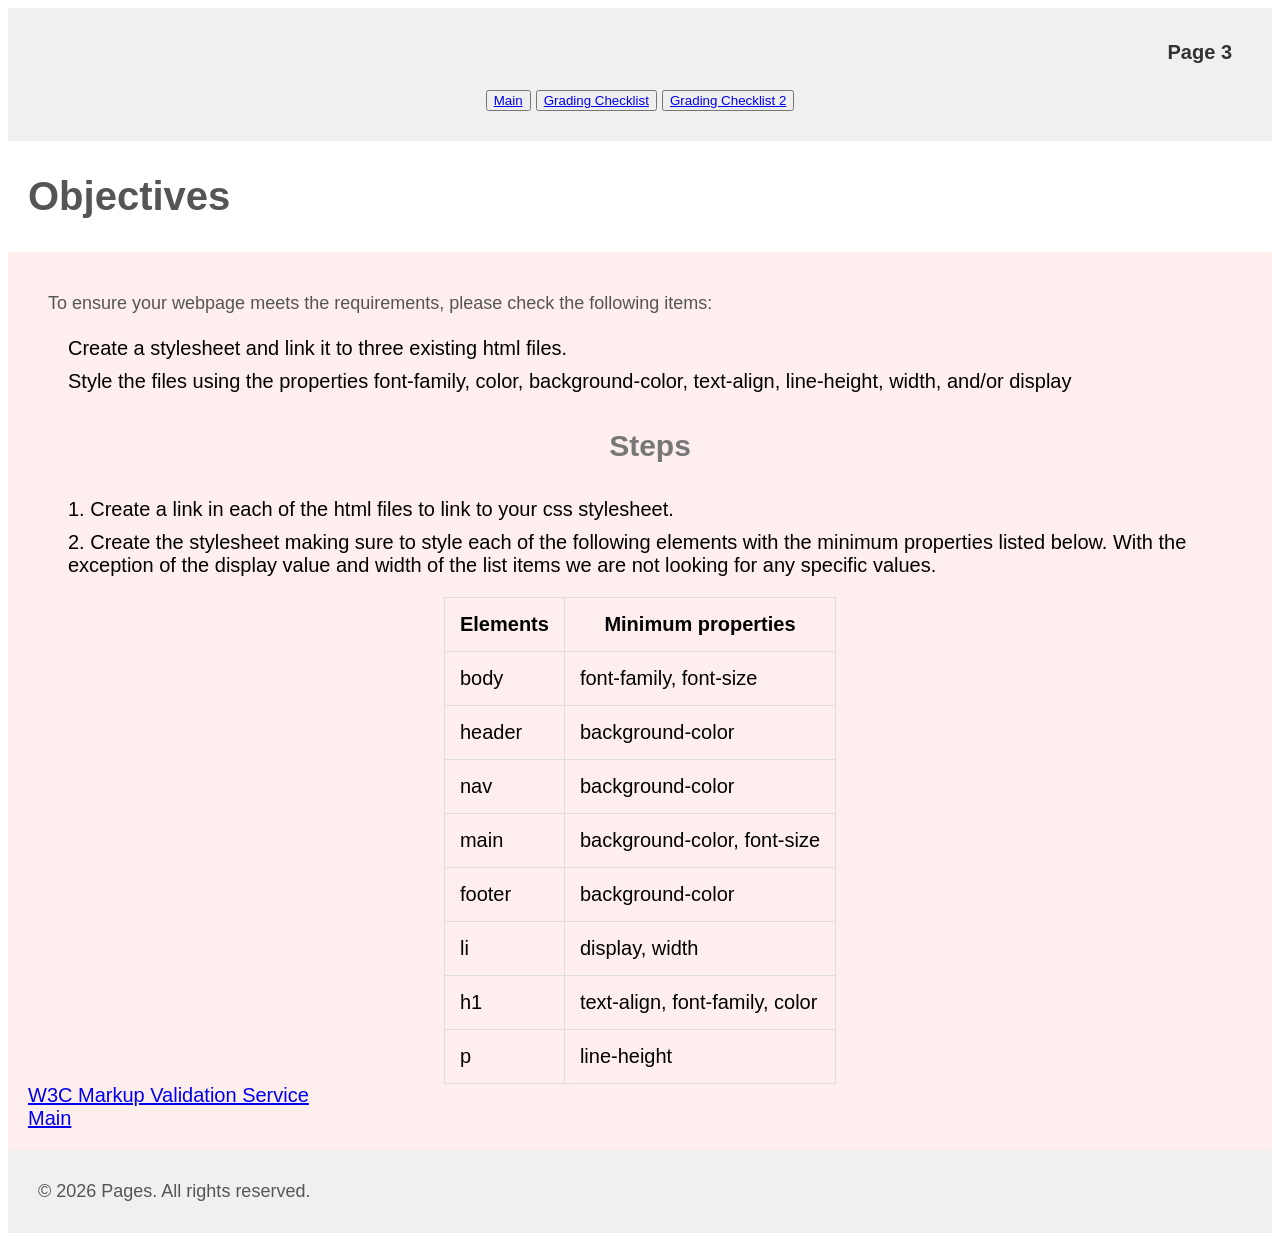
<file: pages/gc2.html>
<!DOCTYPE html>
<html lang="en">
<head>
    <meta charset="UTF-8">
    <meta name="viewport" content="width=device-width, initial-scale=1.0">
    <link rel="stylesheet" href="css/style.css">
    <title>Grading Checklist 2</title>
</head>
<header>
    <h1>Page 3</h1>
    <nav>
        <button type="button"><a href="index.html" target="_self">Main</a></button>
        <button type="button"><a href="gc.html" target="_self">Grading Checklist</a></button>
        <button type="button"><a href="gc2.html" target="_self">Grading Checklist 2</a></button>
    </nav>
</header>
<body>
    <h2>Objectives</h2>
    <main>
    <p>To ensure your webpage meets the requirements, please check the following items:</p>
    <ul>
        <li>Create a stylesheet and link it to three existing html files.</li>
        <li>Style the files using the properties font-family, color, background-color, text-align, line-height, width, and/or display</li>
    </ul>
    <h3>Steps</h3>
    <ol>
        <li>1. Create a link in each of the html files to link to your css stylesheet.</li>
        <li>2. Create the stylesheet making sure to style each of the following elements with the minimum properties listed below.  With the exception of  the display value and width of the list items we are not looking for any specific values.</li>
    </ol>
    <table>
    <tr>
        <th>Elements</th>
        <th>Minimum properties</th>
    </tr>
    <tr>
        <td>body</td>
        <td>font-family, font-size</td>
    </tr>
    <tr>
        <td>header</td>
        <td>background-color</td>
    </tr>
    <tr>
        <td>nav</td>
        <td>background-color</td>
    </tr>
    <tr>
        <td>main</td>
        <td>background-color, font-size</td>
    </tr>
    <tr>
        <td>footer</td>
        <td>background-color</td>
    </tr>
    <tr>
        <td>li</td>
        <td>display, width</td>
    </tr>
    <tr>
        <td>h1</td>
        <td>text-align, font-family, color</td>
    </tr>
        <td>p</td>
        <td>line-height</td>
    </tr>
    </table>
    <a href="https://validator.w3.org/" target="_blank">W3C Markup Validation Service</a><br>
    <a href="index.html" target="_self">Main</a>
    </main>
    <footer><p>&copy; 2026 Pages. All rights reserved.</p></footer>
</body>
</html>
</file>
<file: JV-copy/css/style.css>
body{
		margin: 2%;
    padding: 10%;
		border: 1px solid #000000;
		background-color: #b3b3b3;
}
#image{
    line-height:650px;
		width: 575px;
    height: 650px;
		border:5px solid #ffffff;
    border-radius: 10px;
		margin:0 auto;
    background-color: #000000;
    background-image: url('');
    background-repeat: no-repeat;
    background-position: bottom;
    color:#ffffff;
    text-align: center;
    text-shadow: 2px 2px 4px #000000;
    background-size: 120%;
    margin-bottom:25px;
    font-size: 180%;
}
.preview{
		width:10%;
    margin-left:4%;
    border: 10px solid #000000;
}
img{
		width:95%;
}

img:hover, img:focus {
    opacity : 1;
    border: 10px solid #ffffff;
}

@media screen and (min-width: 772px) {
  div{
    display: inline-block;
    width: 45vw;
  }
  div #image{
    max-height: 30vh;
  }
}

@media screen and (min-width: 998px) {
  div{
    width: 30vw;
  }
}
</file>
<file: pages-copy/css/style.css>
body {
    font-family: 'Gill Sans', 'Gill Sans MT', Calibri, 'Trebuchet MS', sans-serif;
    font-size: 115%;
}
header {
    background-color: #feeeee;
    width: 100%;
    display: inline-flex;
    align-items: center;
    justify-content:space-evenly;
    gap: 10px;
    padding-top: 70px;
}

div.skip-main{
    top: 0px;
    right: 0px;
    width: 30%;
    position: absolute;
    background-color: #ffffff;

}

.logo {
    display: flex;
    align-items: center;
    margin: 20px;
    gap: 10px;
}
main {
    background-color: #feeeee;
    font-size: 20px;

}

footer {
    background-color: #f0f0f0;
    text-align: left;
    color: #777;
}
h1{
    width: 20px;
    font-size: 30px;
    word-wrap: break-word;
    
}
h2 {
    width: 10px;
    font-size: 20px;
    text-transform: uppercase;
    color: #333;
    word-wrap: break-word;
    font-family: 'Gill Sans', 'Gill Sans MT', Calibri, 'Trebuchet MS', sans-serif;
}
h3 {
    font-size: 40px;
    color: #555;
    text-align: center;
    margin-left: 20px;
}
h4 {
    font-size: 30px;
    color: #777;
    text-align: center;
    margin-left: 20px;
    line-height: 1.5;
}
p {
    font-size: 18px;
    color: #555;
    text-align: left;
    margin-left: 20px;
    line-height: 1.5;
    width: 70%;
}
ol {
    font-size: 18px;
    text-align: left;
    line-height: 1.5;
}
a {
    color: #700000;
    text-decoration: none;
}
a:hover {
    text-transform: uppercase;
}
nav {
    background-color: #ffffff;
    padding: 20px;
    text-align: center;
    display: inline-flex;
    align-items: center;
    border-radius: 2em;
    border: 2px solid #333;
    column-gap: 10px;
}
nav a {
    text-decoration: none;
    text-transform: uppercase;
    color: #333;
}
nav a:hover {
    color: #f97878;
    border: #feeeee solid 10px;
    border-radius: 50px;
    background-color: #000000;
    padding: 10px;
}

div.text-container {
    width: 80%;
    margin-left: auto;
    margin-right: auto;
    padding: 20px;
    background: linear-gradient(to bottom, #feeeee, #ffffff);
}
div.text-container-box ul{
    width: 80%;
    margin-left: auto;
    margin-right: auto;
    padding: 20px;
    background: linear-gradient(to bottom, #feeeee, #ffffff);
    list-style-type: none;
}

li:nth-child(3n+1){
    border: 1px dotted #ffb1b1;
    padding: 20px;
}

li:nth-child(3n+2){
    border: 2px solid #ffffff;
    background-color: #ffe9e9;
    padding: 20px;
}
li:nth-child(3n+3){
    border: 1px solid #000000;
    background-color: #ffffff;
    color: #000;
    border-radius: 90px;
    padding: 20px;
}

li:hover{
    border: 10px;
    padding: 20px;
    
}

.grid {
    width: 80%;
    display:grid;
    grid-template-columns: 30% 20% 30%;
    justify-content: center;
    align-items:center;
    row-gap: 10px;
    column-gap: 10px;
    margin-left: auto;
    margin-right: auto;
    background-color: #ffffff;
    padding: 20px;
}
.flex {
    display: flex;
    flex-wrap: row wrap;
    justify-content: center;
    gap: 10px;
}
.flex img{
    width: 10%;
    height: 10%;
}

.on{
    color:#ffffff;
    border: #000000 solid 10px;
    border-radius: 50px;
    background-color: #000000;
}
.off{
    color:#2e2d2d;
}

img:hover{
    transform:scale(120%);
}

img {
    border: #ffd6d6 solid 2px;
    border-radius: 90px;
    padding: 2px;
}
</file>
<file: pages/css/style.css>
body {
    font-family: 'Gill Sans', 'Gill Sans MT', Calibri, 'Trebuchet MS', sans-serif;
    font-size: 115%;
}
header {
    background-color: #f0f0f0;
    padding: 20px;
    text-align: center;
}
main {
    background-color: #feeeee;
    font-size: 20px;
    padding: 20px;
}
div {
    margin: 20px;
    padding: 10px;
    border: 1px solid #ccc;
    border-radius: 5px;
    display: block-inside;
    color: #333;
}
footer {
    background-color: #f0f0f0;
    padding: 10px;
    text-align: center;
    font-size: 14px;
    color: #777;
}
div.text-container {
    background-color: #f9f9f9;
    padding: 15px;
    border: 1px solid #ddd;
    border-radius: 5px;
    margin-top: 10px;
    text-align: center;
}
div.image-container {
    background-color: #f9f9f9;
    padding: 15px;
    border: 1px solid #ddd;
    border-radius: 5px;
    margin-top: 10px;
    text-align: center;
    display: inline;
}
li {
    margin-bottom: 10px;
    display: block;
    width: auto;
}
h1 {
    font-size: 20px;
    color: #333;
    text-align: right;
    margin-right: 20px;
    font-family: 'Gill Sans', 'Gill Sans MT', Calibri, 'Trebuchet MS', sans-serif;
}
h2 {
    font-size: 40px;
    color: #555;
    text-align: left;
    margin-left: 20px;
}
h3 {
    font-size: 30px;
    color: #777;
    text-align: center;
    margin-left: 20px;
    line-height: 1.5;
}
p{
    font-size: 18px;
    color: #555;
    text-align: left;
    margin-left: 20px;
    line-height: 1.5;
}
nav {
    background-color: #f0f0f0;
    padding: 10px;
    text-align: center;
}
table {
    border-collapse: collapse;
    margin-top: 20px;
    margin-left: auto;
    margin-right: auto;

}
th, td {
    padding: 15px;
    display: outline;
    border: 1px solid #ddd;
}
</file>
